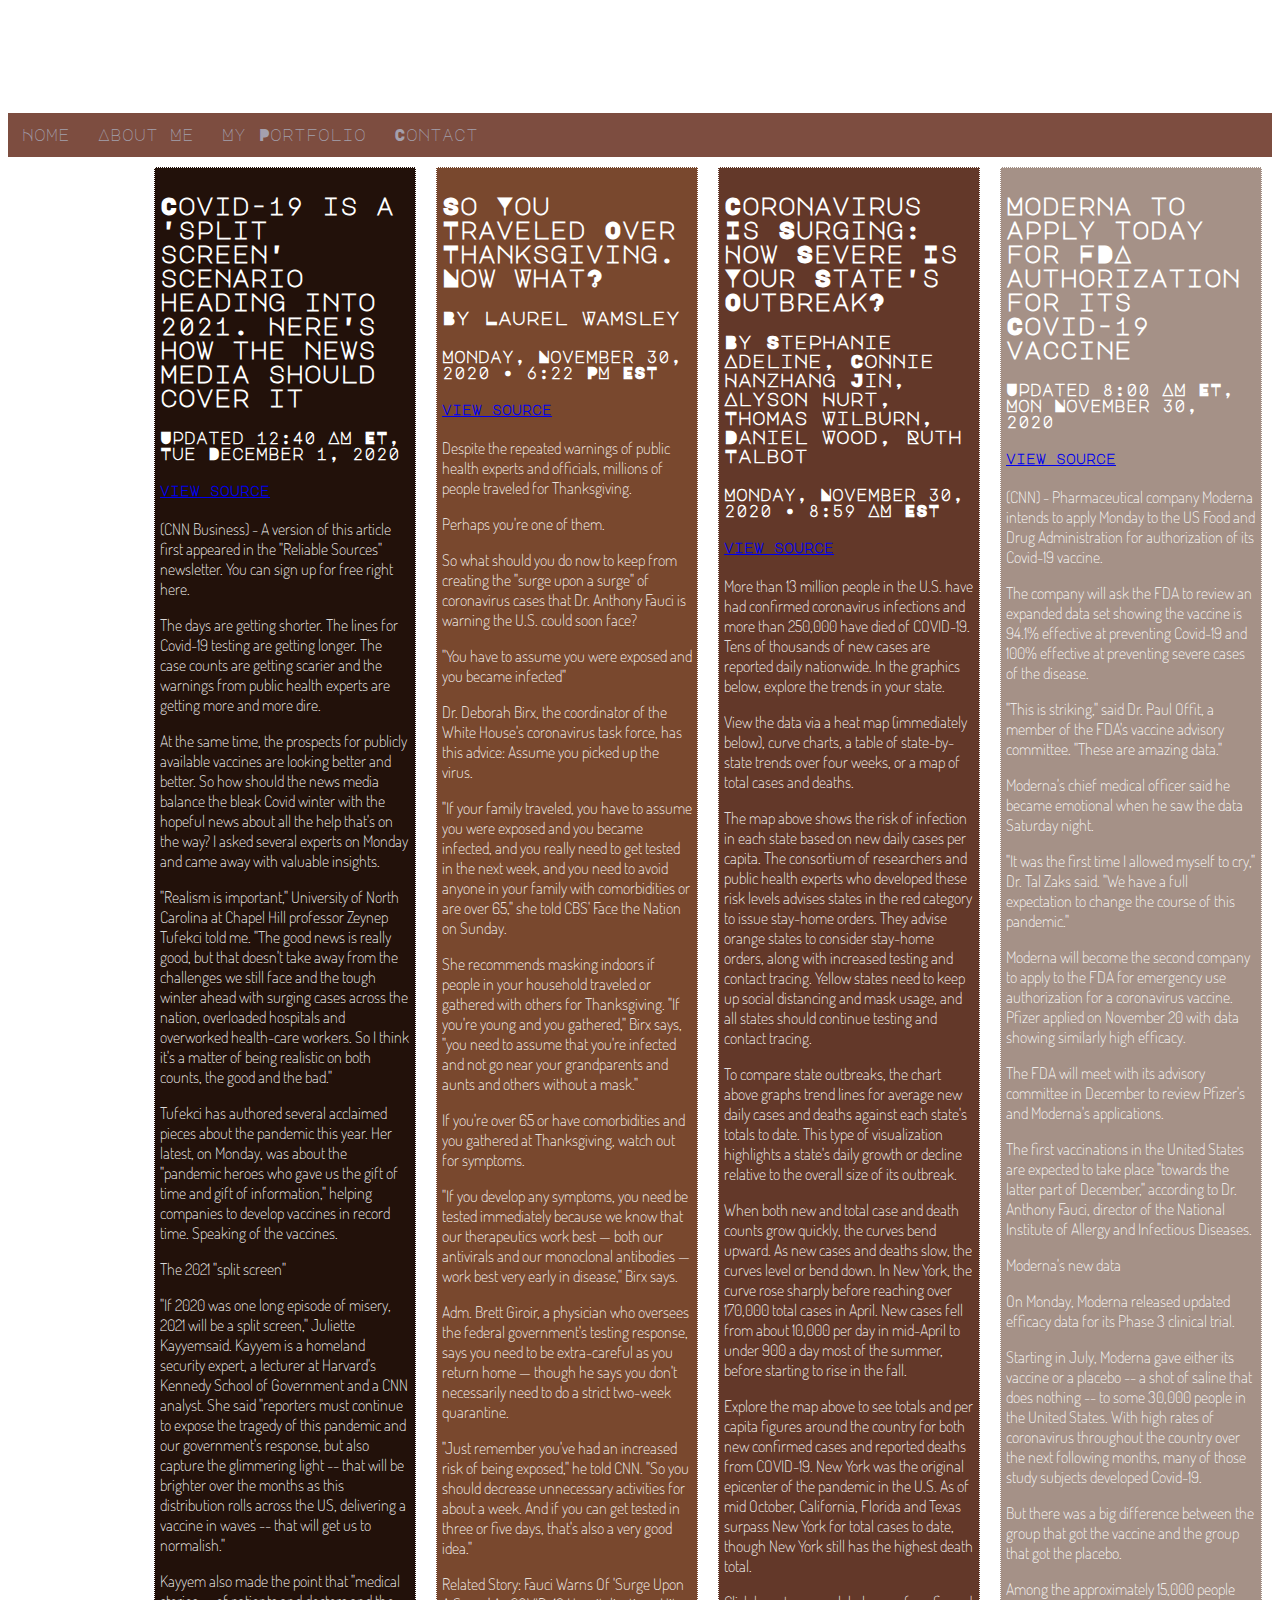
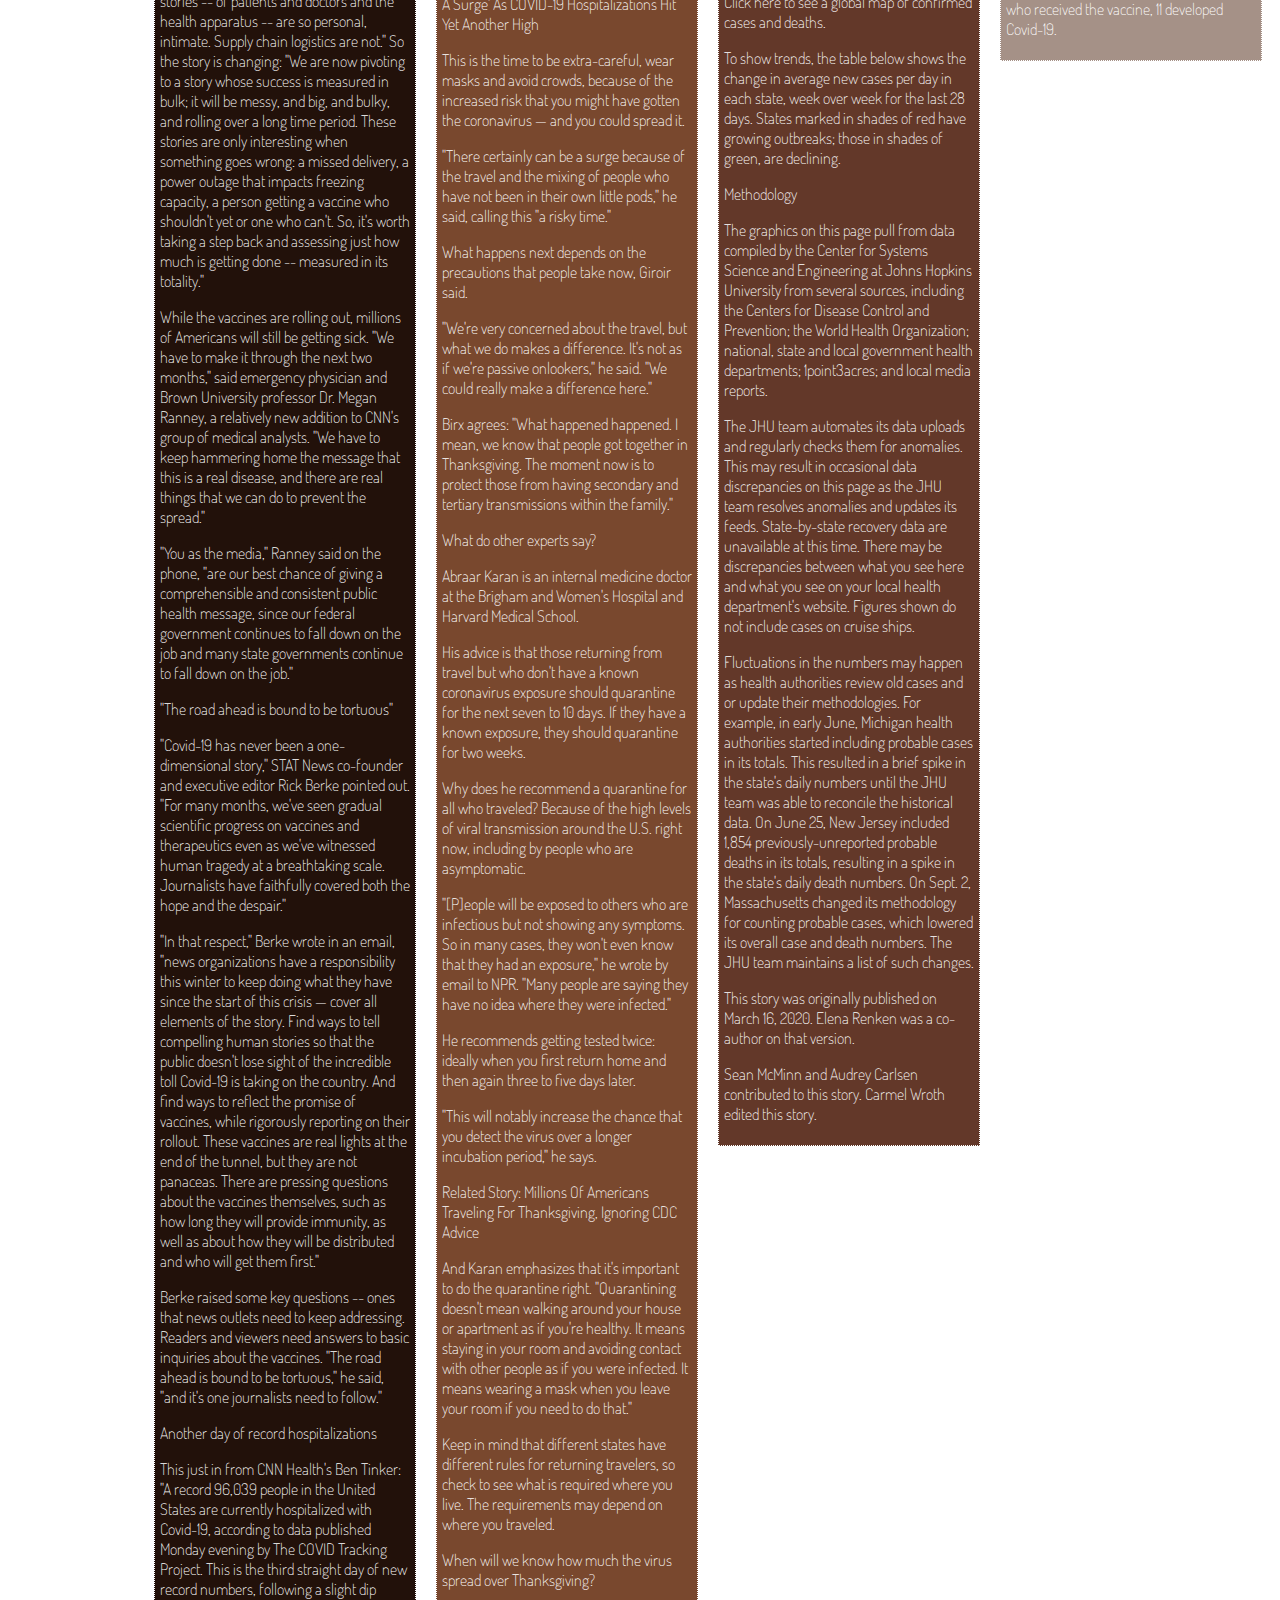
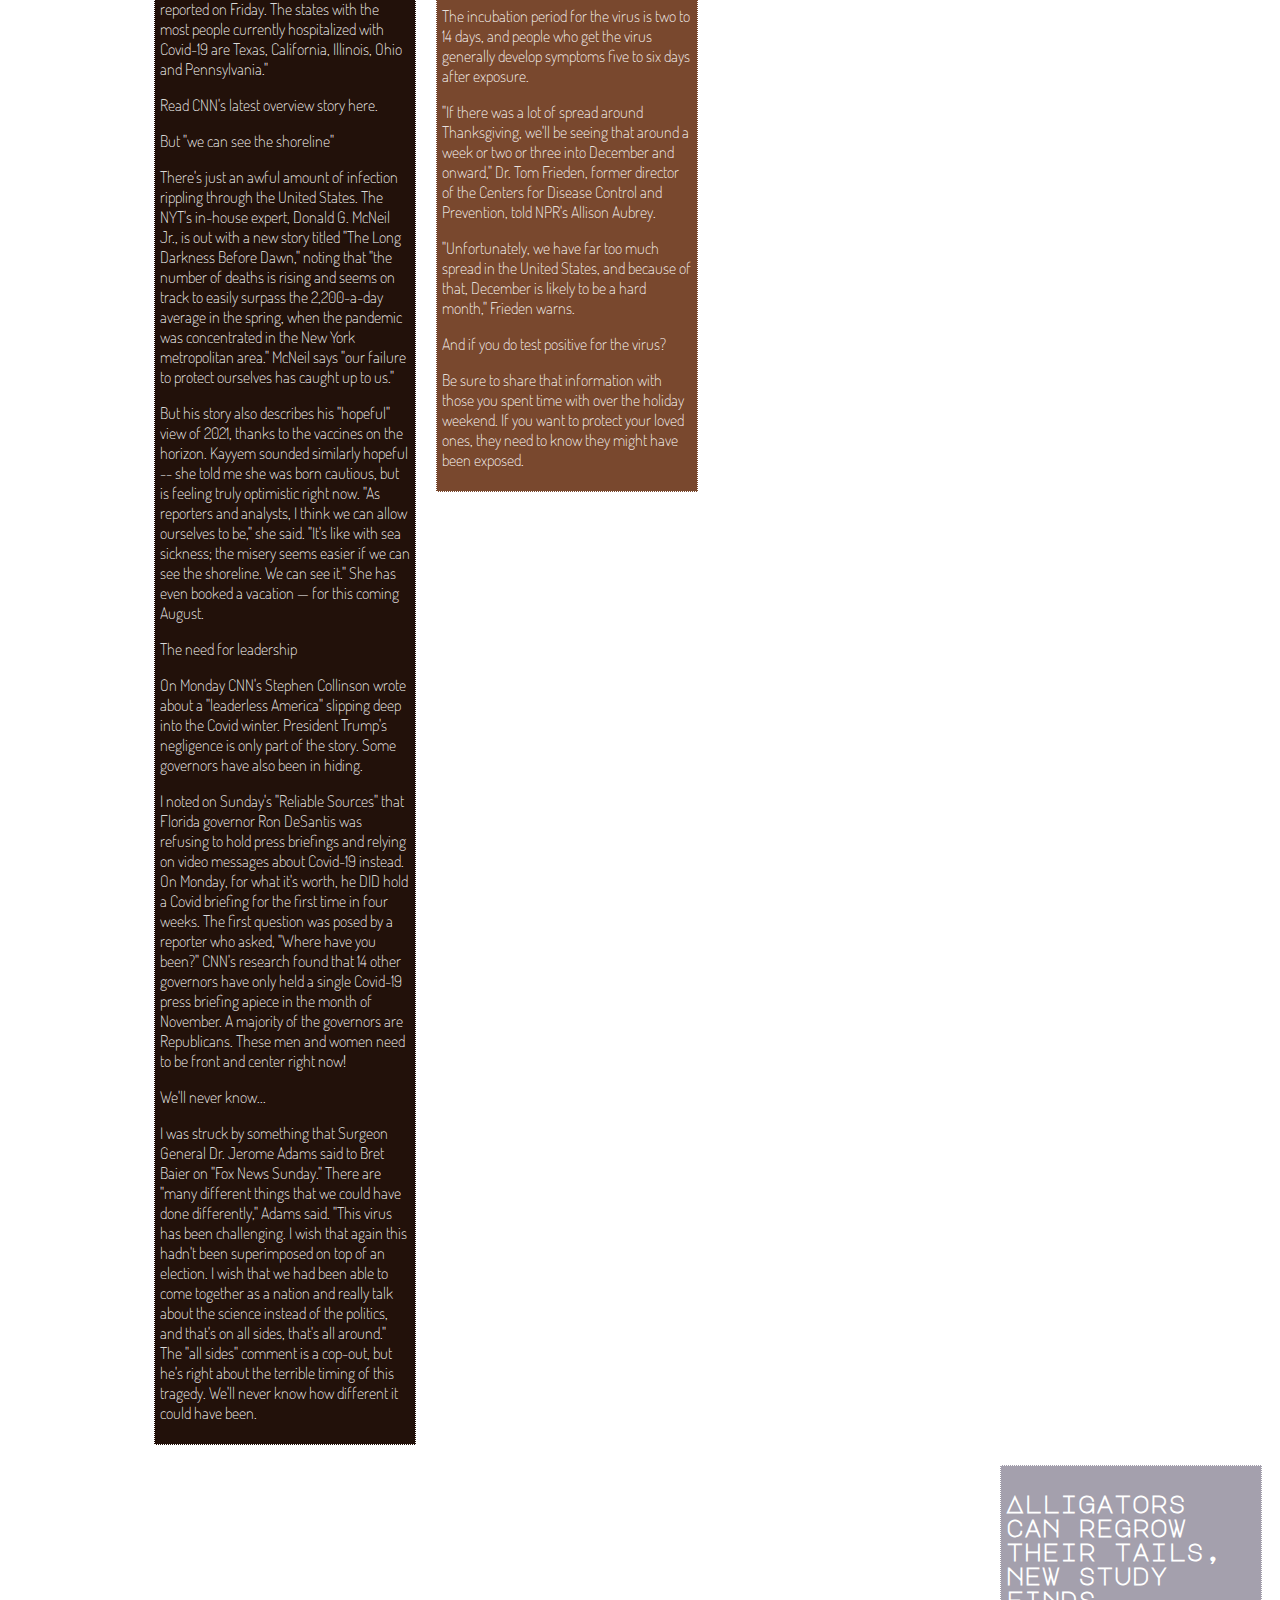
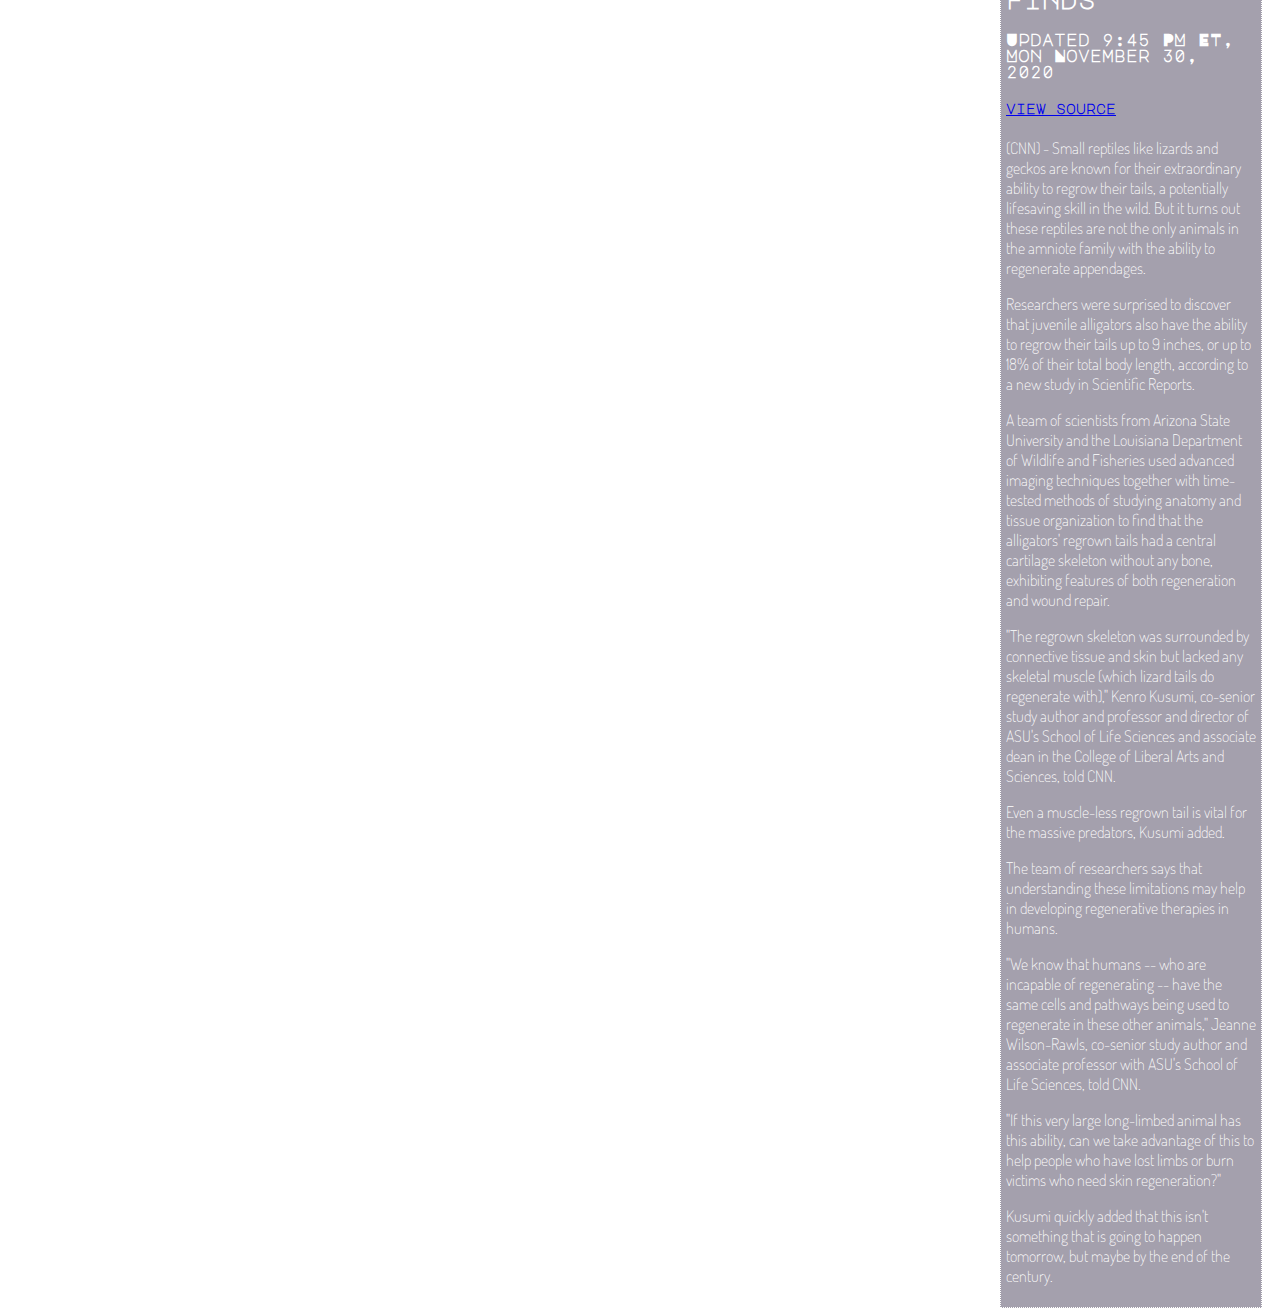
<file: index.html>
<!DOCTYPE html>
<html lang="en" dir="ltr">
  <head>
    <meta charset="utf-8">
    <title>My Home Page</title>
    <link rel="stylesheet" href="style.css">
    <link rel="preconnect" href="https://fonts.googleapis.com">
    <link rel="preconnect" href="https://fonts.gstatic.com" crossorigin>
    <link href="https://fonts.googleapis.com/css2?family=Dosis:wght@200;300;400&family=Major+Mono+Display&display=swap" rel="stylesheet">
  </head>
  <body>
    <div class="hero-image">
      <div class="hero-text">
        <h1>Hi, I'm Tony</h1>
        <h3>I'm an Immunologist</h3>
      </div>
    </div>
    <div id="navbar">
      <a href="index.html">Home</a>
      <a href="aboutme.html">About Me</a>
      <a href="myportfolio.html">My Portfolio</a>
      <a href="contact.html">Contact</a>
    </div>
    <div class="stuff" id="first">
      <h2>Moderna to apply today for FDA authorization for its Covid-19 vaccine</h2>
      <h4>Updated 8:00 AM ET, Mon November 30, 2020</h4>
      <h5><a href="http://lite.cnn.com/en/article/h_8a9d29406e73343797dbac1d4a23586c" target="_blank">view source</a></h5>
      <p>(CNN) - Pharmaceutical company Moderna intends to apply Monday to the US Food and Drug Administration for authorization of its Covid-19 vaccine.</p>
      <p>The company will ask the FDA to review an expanded data set showing the vaccine is 94.1% effective at preventing Covid-19 and 100% effective at preventing severe cases of the disease.</p>
      <p>"This is striking," said Dr. Paul Offit, a member of the FDA's vaccine advisory committee. "These are amazing data."</p>
      <p>Moderna's chief medical officer said he became emotional when he saw the data Saturday night.</p>
      <p>"It was the first time I allowed myself to cry," Dr. Tal Zaks said. "We have a full expectation to change the course of this pandemic."</p>
      <p>Moderna will become the second company to apply to the FDA for emergency use authorization for a coronavirus vaccine. Pfizer applied on November 20 with data showing similarly high efficacy.</p>
      <p>The FDA will meet with its advisory committee in December to review Pfizer's and Moderna's applications.</p>
      <p>The first vaccinations in the United States are expected to take place "towards the latter part of December," according to Dr. Anthony Fauci, director of the National Institute of Allergy and Infectious Diseases.</p>
      <p>Moderna's new data</p>
      <p>On Monday, Moderna released updated efficacy data for its Phase 3 clinical trial.</p>
      <p>Starting in July, Moderna gave either its vaccine or a placebo -- a shot of saline that does nothing -- to some 30,000 people in the United States. With high rates of coronavirus throughout the country over the next following months, many of those study subjects developed Covid-19.</p>
      <p>But there was a big difference between the group that got the vaccine and the group that got the placebo.</p>
      <p>Among the approximately 15,000 people who received the vaccine, 11 developed Covid-19.</p>
    </div>
    <div class="stuff" id="second">
      <h2>Coronavirus Is Surging: How Severe Is Your State's Outbreak?</h2>
      <h3>By Stephanie Adeline, Connie Hanzhang Jin, Alyson Hurt, Thomas Wilburn, Daniel Wood, Ruth Talbot</h3>
      <h4>Monday, November 30, 2020 • 8:59 AM EST</h4>
      <h5><a href="https://text.npr.org/816707182" target="_blank">view source</a></h5>
      <p>More than 13 million people in the U.S. have had confirmed coronavirus infections and more than 250,000 have died of COVID-19. Tens of thousands of new cases are reported daily nationwide. In the graphics below, explore the trends in your state.</p>
      <p>View the data via a heat map (immediately below), curve charts, a table of state-by-state trends over four weeks, or a map of total cases and deaths.</p>
      <p>The map above shows the risk of infection in each state based on new daily cases per capita. The consortium of researchers and public health experts who developed these risk levels advises states in the red category to issue stay-home orders. They advise orange states to consider stay-home orders, along with increased testing and contact tracing. Yellow states need to keep up social distancing and mask usage, and all states should continue testing and contact tracing.</p>
      <p>To compare state outbreaks, the chart above graphs trend lines for average new daily cases and deaths against each state's totals to date. This type of visualization highlights a state's daily growth or decline relative to the overall size of its outbreak.</p>
      <p>When both new and total case and death counts grow quickly, the curves bend upward. As new cases and deaths slow, the curves level or bend down. In New York, the curve rose sharply before reaching over 170,000 total cases in April. New cases fell from about 10,000 per day in mid-April to under 900 a day most of the summer, before starting to rise in the fall.</p>
      <p>Explore the map above to see totals and per capita figures around the country for both new confirmed cases and reported deaths from COVID-19. New York was the original epicenter of the pandemic in the U.S. As of mid October, California, Florida and Texas surpass New York for total cases to date, though New York still has the highest death total.</p>
      <p>Click here to see a global map of confirmed cases and deaths.</p>
      <p>To show trends, the table below shows the change in average new cases per day in each state, week over week for the last 28 days. States marked in shades of red have growing outbreaks; those in shades of green, are declining.</p>
      <p>Methodology</p>
      <p>The graphics on this page pull from data compiled by the Center for Systems Science and Engineering at Johns Hopkins University from several sources, including the Centers for Disease Control and Prevention; the World Health Organization; national, state and local government health departments; 1point3acres; and local media reports.</p>
      <p>The JHU team automates its data uploads and regularly checks them for anomalies. This may result in occasional data discrepancies on this page as the JHU team resolves anomalies and updates its feeds. State-by-state recovery data are unavailable at this time. There may be discrepancies between what you see here and what you see on your local health department's website. Figures shown do not include cases on cruise ships.</p>
      <p>Fluctuations in the numbers may happen as health authorities review old cases and or update their methodologies. For example, in early June, Michigan health authorities started including probable cases in its totals. This resulted in a brief spike in the state's daily numbers until the JHU team was able to reconcile the historical data. On June 25, New Jersey included 1,854 previously-unreported probable deaths in its totals, resulting in a spike in the state's daily death numbers. On Sept. 2, Massachusetts changed its methodology for counting probable cases, which lowered its overall case and death numbers. The JHU team maintains a list of such changes.</p>
      <p>This story was originally published on March 16, 2020. Elena Renken was a co-author on that version.</p>
      <p>Sean McMinn and Audrey Carlsen contributed to this story. Carmel Wroth edited this story.</p>
    </div>
    <div class="stuff" id="third">
      <h2>So You Traveled Over Thanksgiving. Now What?</h2>
      <h3>By Laurel Wamsley</h3>
      <h4>Monday, November 30, 2020 • 6:22 PM EST</h4>
      <h5><a href="https://text.npr.org/940190370" target="_blank">view source</a></h5>
      <p>Despite the repeated warnings of public health experts and officials, millions of people traveled for Thanksgiving.</p>
      <p>Perhaps you're one of them.</p>
      <p>So what should you do now to keep from creating the "surge upon a surge" of coronavirus cases that Dr. Anthony Fauci is warning the U.S. could soon face?</p>
      <p>"You have to assume you were exposed and you became infected"</p>
      <p>Dr. Deborah Birx, the coordinator of the White House's coronavirus task force, has this advice: Assume you picked up the virus.</p>
      <p>"If your family traveled, you have to assume you were exposed and you became infected, and you really need to get tested in the next week, and you need to avoid anyone in your family with comorbidities or are over 65," she told CBS' Face the Nation on Sunday.</p>
      <p>She recommends masking indoors if people in your household traveled or gathered with others for Thanksgiving. "If you're young and you gathered," Birx says, "you need to assume that you're infected and not go near your grandparents and aunts and others without a mask."</p>
      <p>If you're over 65 or have comorbidities and you gathered at Thanksgiving, watch out for symptoms.</p>
      <p>"If you develop any symptoms, you need be tested immediately because we know that our therapeutics work best — both our antivirals and our monoclonal antibodies — work best very early in disease," Birx says.</p>
      <p>Adm. Brett Giroir, a physician who oversees the federal government's testing response, says you need to be extra-careful as you return home — though he says you don't necessarily need to do a strict two-week quarantine.</p>
      <p>"Just remember you've had an increased risk of being exposed," he told CNN. "So you should decrease unnecessary activities for about a week. And if you can get tested in three or five days, that's also a very good idea."</p>
      <p>Related Story: Fauci Warns Of 'Surge Upon A Surge' As COVID-19 Hospitalizations Hit Yet Another High</p>
      <p>This is the time to be extra-careful, wear masks and avoid crowds, because of the increased risk that you might have gotten the coronavirus — and you could spread it.</p>
      <p>"There certainly can be a surge because of the travel and the mixing of people who have not been in their own little pods," he said, calling this "a risky time."</p>
      <p>What happens next depends on the precautions that people take now, Giroir said.</p>
      <p>"We're very concerned about the travel, but what we do makes a difference. It's not as if we're passive onlookers," he said. "We could really make a difference here."</p>
      <p>Birx agrees: "What happened happened. I mean, we know that people got together in Thanksgiving. The moment now is to protect those from having secondary and tertiary transmissions within the family."</p>
      <p>What do other experts say?</p>
      <p>Abraar Karan is an internal medicine doctor at the Brigham and Women's Hospital and Harvard Medical School.</p>
      <p>His advice is that those returning from travel but who don't have a known coronavirus exposure should quarantine for the next seven to 10 days. If they have a known exposure, they should quarantine for two weeks.</p>
      <p>Why does he recommend a quarantine for all who traveled? Because of the high levels of viral transmission around the U.S. right now, including by people who are asymptomatic.</p>
      <p>"[P]eople will be exposed to others who are infectious but not showing any symptoms. So in many cases, they won't even know that they had an exposure," he wrote by email to NPR. "Many people are saying they have no idea where they were infected."</p>
      <p>He recommends getting tested twice: ideally when you first return home and then again three to five days later.</p>
      <p>"This will notably increase the chance that you detect the virus over a longer incubation period," he says.</p>
      <p>Related Story: Millions Of Americans Traveling For Thanksgiving, Ignoring CDC Advice</p>
      <p>And Karan emphasizes that it's important to do the quarantine right. "Quarantining doesn't mean walking around your house or apartment as if you're healthy. It means staying in your room and avoiding contact with other people as if you were infected. It means wearing a mask when you leave your room if you need to do that."</p>
      <p>Keep in mind that different states have different rules for returning travelers, so check to see what is required where you live. The requirements may depend on where you traveled.</p>
      <p>When will we know how much the virus spread over Thanksgiving?</p>
      <p>The incubation period for the virus is two to 14 days, and people who get the virus generally develop symptoms five to six days after exposure.</p>
      <p>"If there was a lot of spread around Thanksgiving, we'll be seeing that around a week or two or three into December and onward," Dr. Tom Frieden, former director of the Centers for Disease Control and Prevention, told NPR's Allison Aubrey.</p>
      <p>"Unfortunately, we have far too much spread in the United States, and because of that, December is likely to be a hard month," Frieden warns.</p>
      <p>And if you do test positive for the virus?</p>
      <p>Be sure to share that information with those you spent time with over the holiday weekend. If you want to protect your loved ones, they need to know they might have been exposed.</p>
    </div>
    <div class="stuff" id="fourth">
      <h2>Covid-19 is a 'split screen' scenario heading into 2021. Here's how the news media should cover it</h2>
      <h4>Updated 12:40 AM ET, Tue December 1, 2020</h4>
      <h5><a href="http://lite.cnn.com/en/article/h_a15e4ca5091a490ee3ab25d85f31c943" target="_blank">view source</a></h5>
      <p>(CNN Business) - A version of this article first appeared in the "Reliable Sources" newsletter. You can sign up for free right here.</p>
      <p>The days are getting shorter. The lines for Covid-19 testing are getting longer. The case counts are getting scarier and the warnings from public health experts are getting more and more dire.</p>
      <p>At the same time, the prospects for publicly available vaccines are looking better and better. So how should the news media balance the bleak Covid winter with the hopeful news about all the help that's on the way? I asked several experts on Monday and came away with valuable insights.</p>
      <p>"Realism is important," University of North Carolina at Chapel Hill professor Zeynep Tufekci told me. "The good news is really good, but that doesn't take away from the challenges we still face and the tough winter ahead with surging cases across the nation, overloaded hospitals and overworked health-care workers. So I think it's a matter of being realistic on both counts, the good and the bad."</p>
      <p>Tufekci has authored several acclaimed pieces about the pandemic this year. Her latest, on Monday, was about the "pandemic heroes who gave us the gift of time and gift of information," helping companies to develop vaccines in record time. Speaking of the vaccines.</p>
      <p>The 2021 "split screen"</p>
      <p>"If 2020 was one long episode of misery, 2021 will be a split screen," Juliette Kayyemsaid. Kayyem is a homeland security expert, a lecturer at Harvard's Kennedy School of Government and a CNN analyst. She said "reporters must continue to expose the tragedy of this pandemic and our government's response, but also capture the glimmering light -- that will be brighter over the months as this distribution rolls across the US, delivering a vaccine in waves -- that will get us to normalish."</p>
      <p>Kayyem also made the point that "medical stories -- of patients and doctors and the health apparatus -- are so personal, intimate. Supply chain logistics are not." So the story is changing: "We are now pivoting to a story whose success is measured in bulk; it will be messy, and big, and bulky, and rolling over a long time period. These stories are only interesting when something goes wrong: a missed delivery, a power outage that impacts freezing capacity, a person getting a vaccine who shouldn't yet or one who can't. So, it's worth taking a step back and assessing just how much is getting done -- measured in its totality."</p>
      <p>While the vaccines are rolling out, millions of Americans will still be getting sick. "We have to make it through the next two months," said emergency physician and Brown University professor Dr. Megan Ranney, a relatively new addition to CNN's group of medical analysts. "We have to keep hammering home the message that this is a real disease, and there are real things that we can do to prevent the spread."</p>
      <p>"You as the media," Ranney said on the phone, "are our best chance of giving a comprehensible and consistent public health message, since our federal government continues to fall down on the job and many state governments continue to fall down on the job."</p>
      <p>"The road ahead is bound to be tortuous"</p>
      <p>"Covid-19 has never been a one-dimensional story," STAT News co-founder and executive editor Rick Berke pointed out. "For many months, we've seen gradual scientific progress on vaccines and therapeutics even as we've witnessed human tragedy at a breathtaking scale. Journalists have faithfully covered both the hope and the despair."</p>
      <p>"In that respect," Berke wrote in an email, "news organizations have a responsibility this winter to keep doing what they have since the start of this crisis — cover all elements of the story. Find ways to tell compelling human stories so that the public doesn't lose sight of the incredible toll Covid-19 is taking on the country. And find ways to reflect the promise of vaccines, while rigorously reporting on their rollout. These vaccines are real lights at the end of the tunnel, but they are not panaceas. There are pressing questions about the vaccines themselves, such as how long they will provide immunity, as well as about how they will be distributed and who will get them first."</p>
      <p>Berke raised some key questions -- ones that news outlets need to keep addressing. Readers and viewers need answers to basic inquiries about the vaccines. "The road ahead is bound to be tortuous," he said, "and it's one journalists need to follow."</p>
      <p>Another day of record hospitalizations</p>
      <p>This just in from CNN Health's Ben Tinker: "A record 96,039 people in the United States are currently hospitalized with Covid-19, according to data published Monday evening by The COVID Tracking Project. This is the third straight day of new record numbers, following a slight dip reported on Friday. The states with the most people currently hospitalized with Covid-19 are Texas, California, Illinois, Ohio and Pennsylvania."</p>
      <p>Read CNN's latest overview story here.</p>
      <p>But "we can see the shoreline"</p>
      <p>There's just an awful amount of infection rippling through the United States. The NYT's in-house expert, Donald G. McNeil Jr., is out with a new story titled "The Long Darkness Before Dawn," noting that "the number of deaths is rising and seems on track to easily surpass the 2,200-a-day average in the spring, when the pandemic was concentrated in the New York metropolitan area." McNeil says "our failure to protect ourselves has caught up to us."</p>
      <p>But his story also describes his "hopeful" view of 2021, thanks to the vaccines on the horizon. Kayyem sounded similarly hopeful -- she told me she was born cautious, but is feeling truly optimistic right now. "As reporters and analysts, I think we can allow ourselves to be," she said. "It's like with sea sickness; the misery seems easier if we can see the shoreline. We can see it." She has even booked a vacation — for this coming August.</p>
      <p>The need for leadership</p>
      <p>On Monday CNN's Stephen Collinson wrote about a "leaderless America" slipping deep into the Covid winter. President Trump's negligence is only part of the story. Some governors have also been in hiding.</p>
      <p>I noted on Sunday's "Reliable Sources" that Florida governor Ron DeSantis was refusing to hold press briefings and relying on video messages about Covid-19 instead. On Monday, for what it's worth, he DID hold a Covid briefing for the first time in four weeks. The first question was posed by a reporter who asked, "Where have you been?" CNN's research found that 14 other governors have only held a single Covid-19 press briefing apiece in the month of November. A majority of the governors are Republicans. These men and women need to be front and center right now!</p>
      <p>We'll never know...</p>
      <p>I was struck by something that Surgeon General Dr. Jerome Adams said to Bret Baier on "Fox News Sunday." There are "many different things that we could have done differently," Adams said. "This virus has been challenging. I wish that again this hadn't been superimposed on top of an election. I wish that we had been able to come together as a nation and really talk about the science instead of the politics, and that's on all sides, that's all around." The "all sides" comment is a cop-out, but he's right about the terrible timing of this tragedy. We'll never know how different it could have been.</p>
    </div>
    <div class="stuff" id="fifth">
      <h2>Alligators can regrow their tails, new study finds</h2>
      <h4>Updated 9:45 PM ET, Mon November 30, 2020</h4>
      <h5><a href="http://lite.cnn.com/en/article/h_f6891874651fafd9df24466fef263629" target="_blank">view source</a></h5>
      <p>(CNN) - Small reptiles like lizards and geckos are known for their extraordinary ability to regrow their tails, a potentially lifesaving skill in the wild. But it turns out these reptiles are not the only animals in the amniote family with the ability to regenerate appendages.</p>
      <p>Researchers were surprised to discover that juvenile alligators also have the ability to regrow their tails up to 9 inches, or up to 18% of their total body length, according to a new study in Scientific Reports.</p>
      <p>A team of scientists from Arizona State University and the Louisiana Department of Wildlife and Fisheries used advanced imaging techniques together with time-tested methods of studying anatomy and tissue organization to find that the alligators' regrown tails had a central cartilage skeleton without any bone, exhibiting features of both regeneration and wound repair.</p>
      <p>"The regrown skeleton was surrounded by connective tissue and skin but lacked any skeletal muscle (which lizard tails do regenerate with)," Kenro Kusumi, co-senior study author and professor and director of ASU's School of Life Sciences and associate dean in the College of Liberal Arts and Sciences, told CNN.</p>
      <p>Even a muscle-less regrown tail is vital for the massive predators, Kusumi added.</p>
      <p>The team of researchers says that understanding these limitations may help in developing regenerative therapies in humans.</p>
      <p>"We know that humans -- who are incapable of regenerating -- have the same cells and pathways being used to regenerate in these other animals," Jeanne Wilson-Rawls, co-senior study author and associate professor with ASU's School of Life Sciences, told CNN.</p>
      <p>"If this very large long-limbed animal has this ability, can we take advantage of this to help people who have lost limbs or burn victims who need skin regeneration?"</p>
      <p>Kusumi quickly added that this isn't something that is going to happen tomorrow, but maybe by the end of the century.</p>
    </div>
    <script src="navbar.v01.js"></script>
  </body>
</html>
</file>
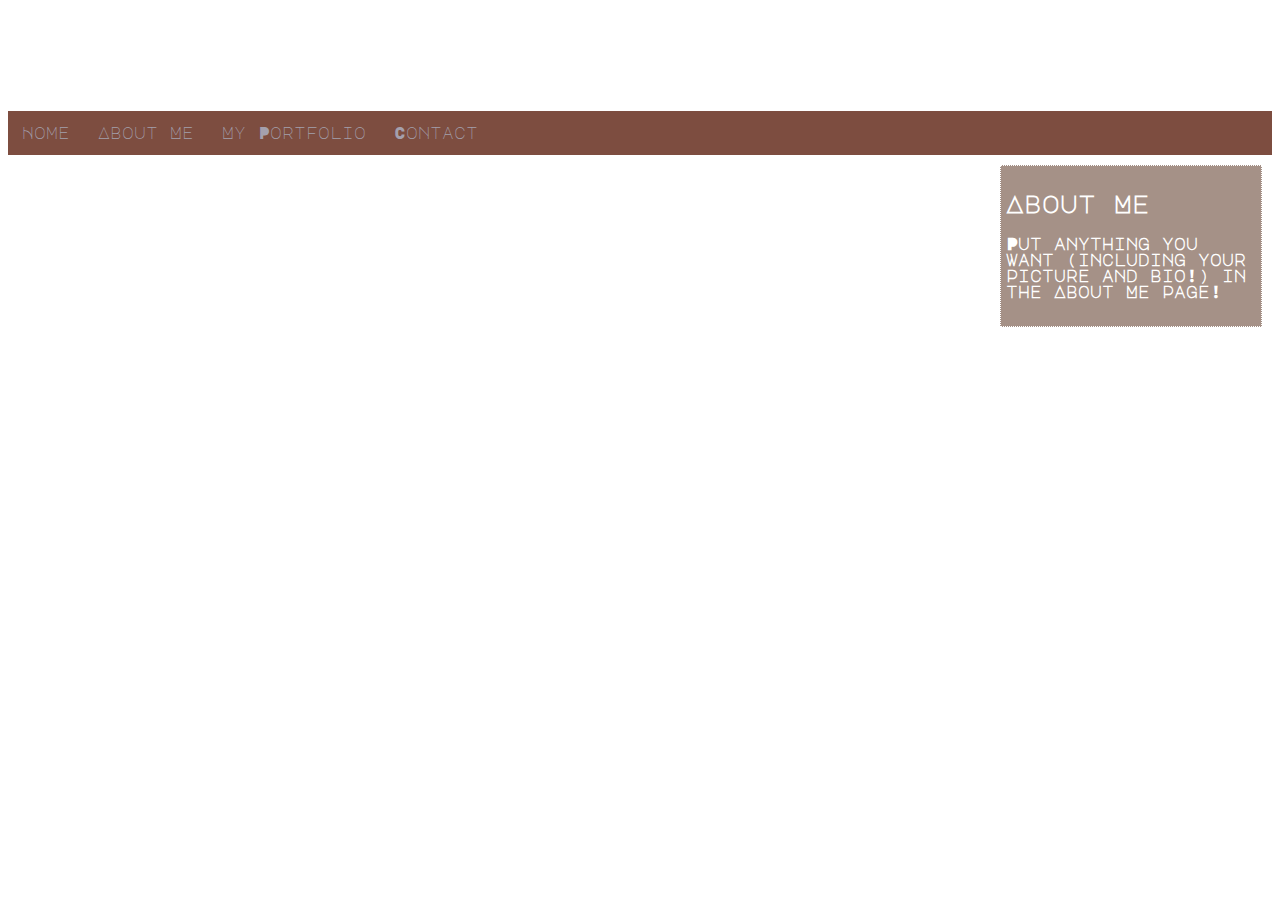
<file: aboutme.html>
<!DOCTYPE html>
<html lang="en" dir="ltr">
  <head>
    <meta charset="utf-8">
    <title></title>
    <link rel="stylesheet" href="style.css">
    <link rel="preconnect" href="https://fonts.googleapis.com">
<link rel="preconnect" href="https://fonts.gstatic.com" crossorigin>
<link href="https://fonts.googleapis.com/css2?family=Major+Mono+Display&display=swap" rel="stylesheet">
  </head>
  <body>
    <div class="hero-image">
      <div class="hero text">
        <h1>Hi , I'm Tony</h1>
        <h5> I'm an Immunologist</h5>
        </div>
      </div>
      <div id="navbar">
        <a href="index.html">Home</a>
        <a href="aboutme.html">About Me</a>
        <a href="myportfolio.html">My Portfolio</a>
        <a href="contact.html">Contact</a>
      </div>
      <div class="stuff" id = "first">
        <h2>About Me</h2>
       <h4>Put anything you want (including your picture and bio!) in the About Me page!</h4>
     </div>
     <script src="navbar.v01.js"></script>
   </body>
 </html>
</file>
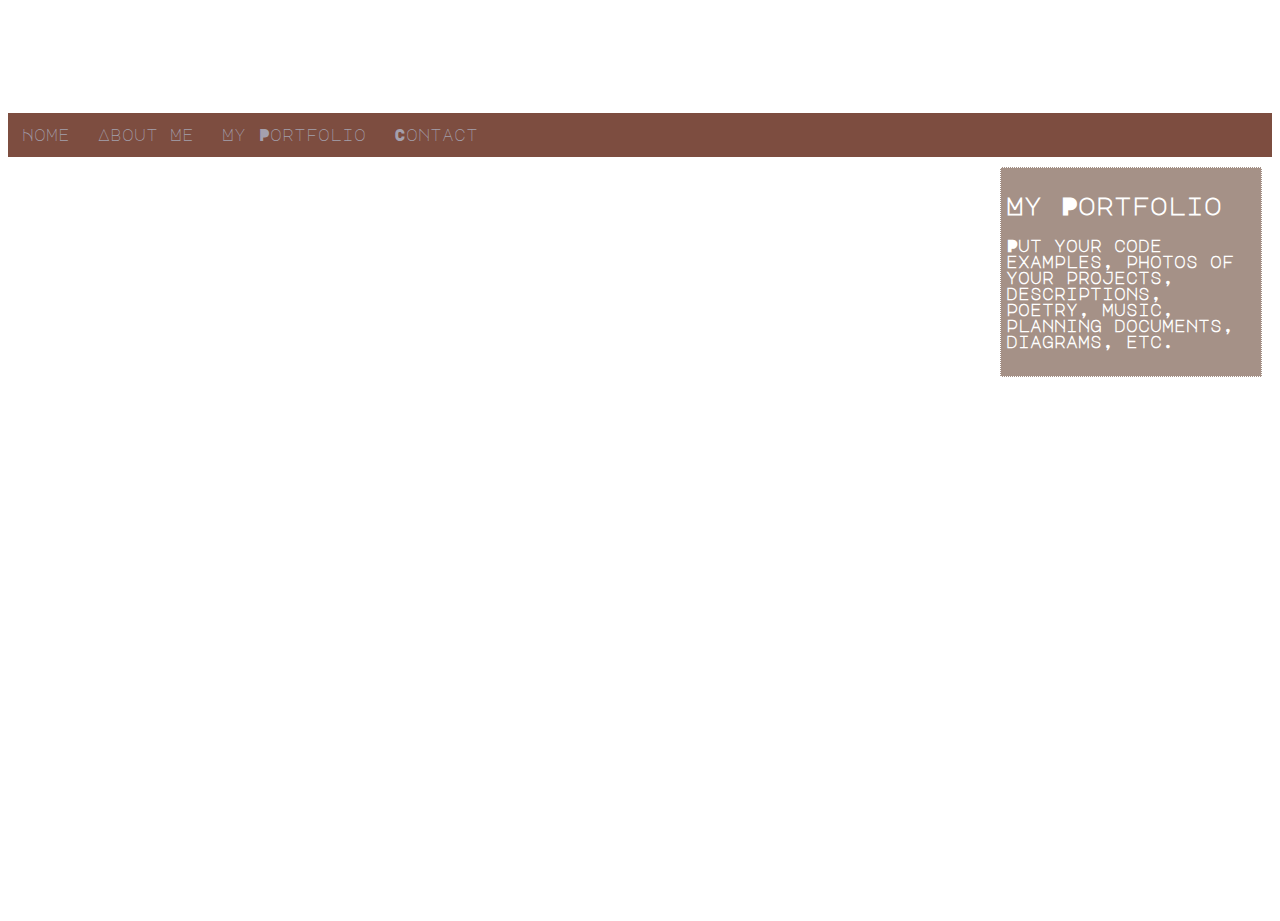
<file: myportfolio.html>
<!DOCTYPE html>
<html lang="en" dir="ltr">
  <head>
    <meta charset="utf-8">
    <title>My Portfolio</title>
    <link rel="stylesheet" href="style.css">
    <link rel="preconnect" href="https://fonts.googleapis.com">
    <link rel="preconnect" href="https://fonts.gstatic.com" crossorigin>
    <link href="https://fonts.googleapis.com/css2?family=Dosis:wght@200;300;400&family=Major+Mono+Display&display=swap" rel="stylesheet">
  </head>
  <body>
    <div class="hero-image">
      <div class="hero-text">
        <h1>Hi, I'm Tony</h1>
        <h3>I'm an Immunologist</h3>
      </div>
    </div>
    <div id="navbar">
      <a href="index.html">Home</a>
      <a href="aboutme.html">About Me</a>
      <a href="myportfolio.html">My Portfolio</a>
      <a href="contact.html">Contact</a>
    </div>
    <div class="stuff" id="first">
      <h2>My Portfolio</h2>
      <h4>Put your code examples, photos of your projects, descriptions, poetry, music, planning documents, diagrams, etc.</h4>
    </div>
    <script src="navbar.v01.js"></script>
  </body>
</html>
</file>
<file: style.css>
/*Universal properties*/
 body, html{
   height : 100%;
   font-family: 'Dosis', sans-serif;
    font-weight: 200;
    color: white;
 }
 h1, h2, h3, h4, h5, h6{
   font-family: 'Major Mono Display', monospace;

 }
 /*style the hero-image div*/
 .hero-image{
   background-image : url("fauci.v01.jpg")
   height: 30%
  background-position: center;
   background-repeat: no-repeat;
   background-size: cover;
   position: relative;
 }

 /* Center the text over the image. */
 .hero-text{
   text-align:center;
   text-align:right;
   postion: absolute;
   top:50%
   left:50%
   transform: translate(-50%, -50%);
   color: white;
 }

div.stuff {
  width:250px;
  word-wrap: break-word;
  overflow: auto;
  text-align: left;
  border-width: 1px;
  border-style: dotted;
  float: right;
  margin: 10px;
  padding: 5px;

}
div#first{
  background-color:#A59187 ;

}
div#second {
    background-color:#633829;

}

div#third {
    background-color:#79482E ;

}

div#fourth {
    background-color:#22110A ;

}

div#fifth {
    background-color:#A4A0AD ;

}

#navbar{
   overflow: hidden;
   background-color :#7D4D40;

}

#navbar a {
  float: left;
  display: block;
  color: #A4A0AD;
 font-family: "Major Mono Display", monospace;
 text-align: center;
 padding: 14px;
 text-decoration: none;
}
#narbar a:hover {
  color: hotpink;
 background-color: white;
}
/* The sticky class is added to the navbar with JS when it reaches its scroll position */
.sticky {
  position: fixed;
  top: 0;
  width: 100%;
}

/* Add some top padding to the page content to prevent sudden quick movement (as the navigation bar gets a new position at the top of the page (position:fixed and top:0) */
.sticky + .content {
  padding-top: 60px;
}
</file>
